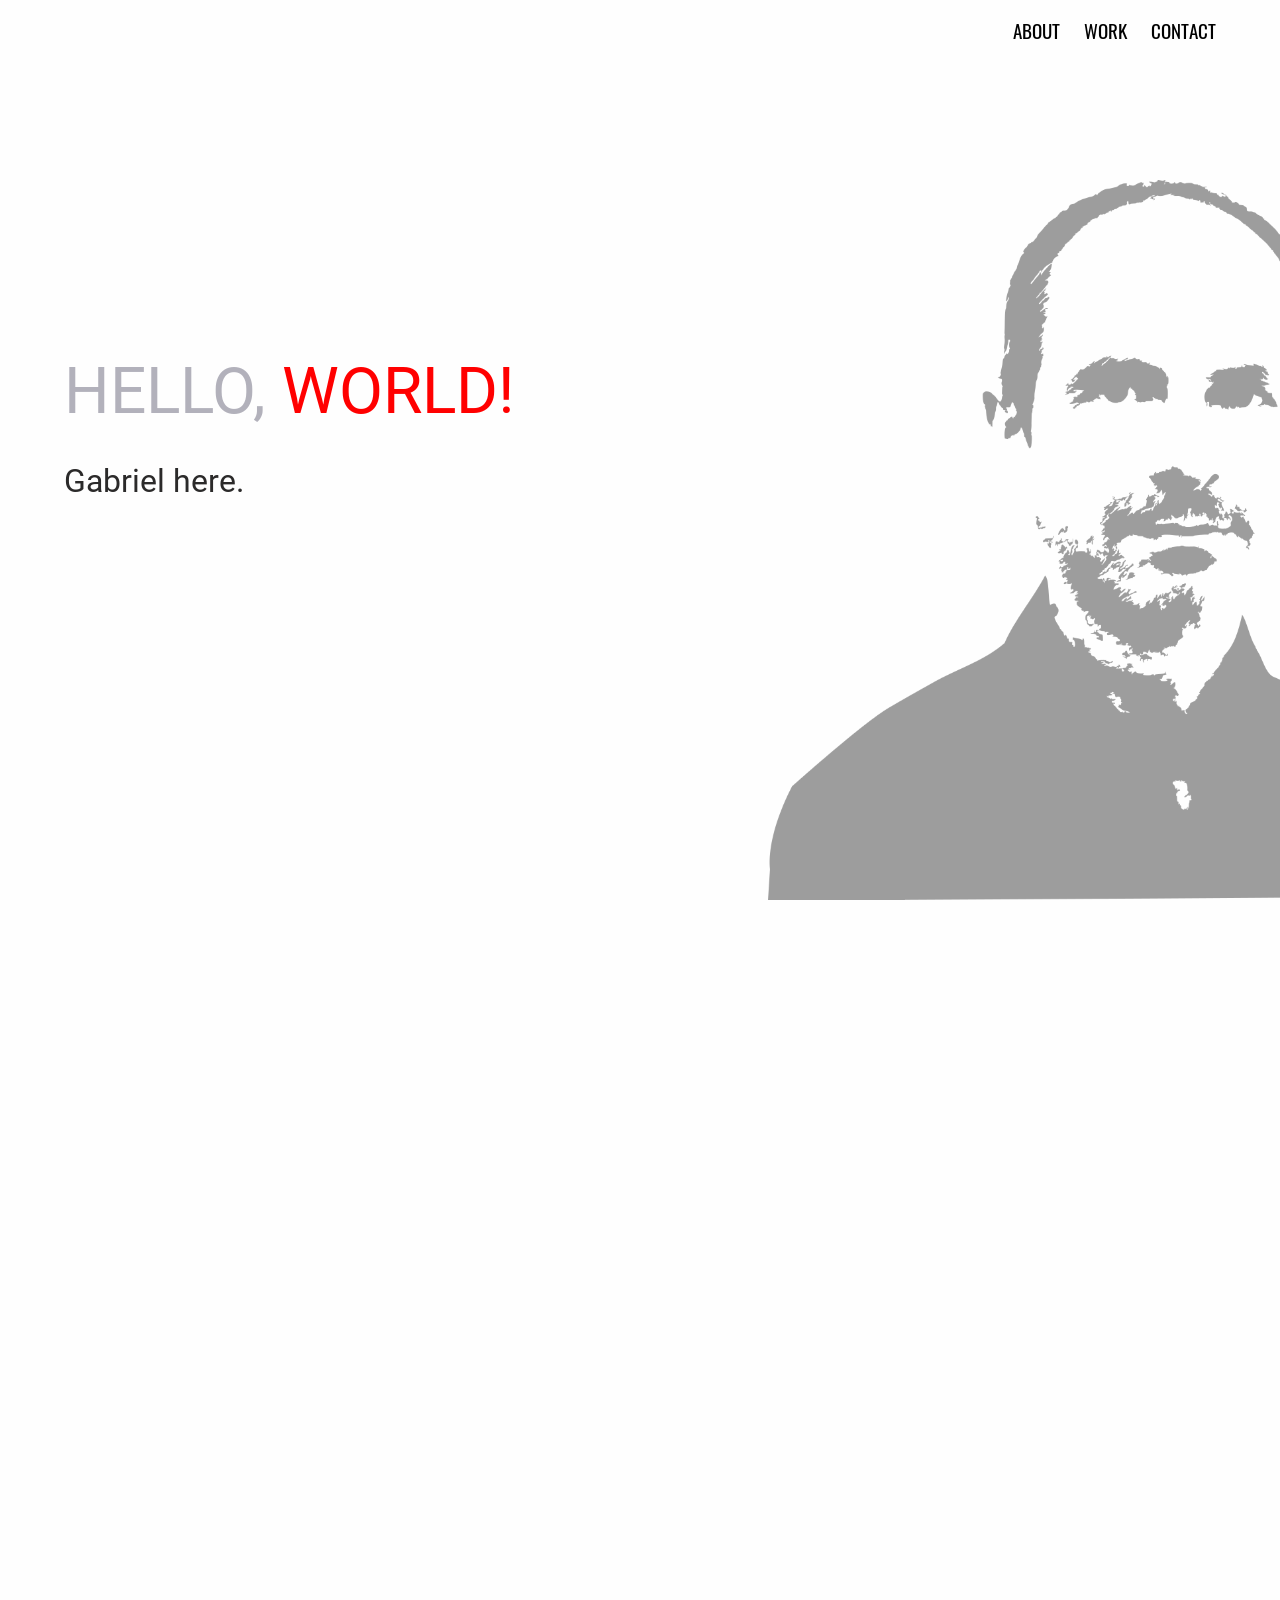
<file: Index.html>
<!DOCTYPE html>
<html lang="en">
<head>
<meta charset="utf-8">
<meta name="viewport" content="width=device-width, initial-scale=1, viewport-fit=cover">
<meta name="theme-color" content="#fefefe">
<title>Gabriel Furmuzachi | Freelance Web Developer & Graphic Designer Vienna</title>
<meta name="description" content="Freelance web developer and graphic designer based in Vienna, Austria. Specializing in high-end, custom web solutions, open-source architectures, and creative design.">
<meta name="author" content="Gabriel Furmuzachi">
<link rel="canonical" href="https://dev.cento.red/">

<meta property="og:title" content="Gabriel Furmuzachi | Web Development & Graphic Design">
<meta property="og:type" content="profile">
<meta property="og:url" content="https://dev.cento.red/">
<meta property="og:image" content="https://dev.cento.red/img/gabriel_furmuzachi.webp">
<meta property="og:image:alt" content="Portrait of Gabriel Furmuzachi, Web Developer and Graphic Designer">
<meta property="og:description" content="Freelance web developer and graphic designer based in Vienna, Austria. Specializing in custom, high-end web solutions and creative design.">
<meta property="og:site_name" content="Gabriel Furmuzachi Portfolio">
<meta property="og:locale" content="en_AT">
<meta name="twitter:card" content="summary_large_image">
<meta name="twitter:title" content="Gabriel Furmuzachi | Web Development & Graphic Design">
<meta name="twitter:description" content="Creative graphic design and high-end web development solutions in Vienna.">
<meta name="twitter:image" content="https://dev.cento.red/img/gabriel_furmuzachi.webp">
<meta name="twitter:image:alt" content="Portrait of Gabriel Furmuzachi, Web Developer and Graphic Designer">

<script type="application/ld+json">
{"@context":"https://schema.org","@type":"Person","name":"Gabriel Furmuzachi","url":"https://dev.cento.red/",
"image":"https://dev.cento.red/img/gabriel_furmuzachi.webp","jobTitle":"Freelance Graphic Designer and Web Developer",
"alumniOf":{"@type":"CollegeOrUniversity","name":"University of Vienna"},
"address":{"@type":"PostalAddress","addressLocality":"Vienna","addressCountry":"AT"},
"email":"mailto:gabriel@cento.red",
"knowsAbout":["Web Development","Graphic Design","Open-Source Architecture","UI/UX Design"]}
</script>

<link rel="icon" href="/favicon.ico" sizes="48x48">
<link rel="icon" href="/icon.svg" type="image/svg+xml">
<link rel="apple-touch-icon" href="/apple-touch-icon.png">
<link rel="preload" href="fonts/Oswald-VariableFont_wght.ttf" as="font" type="font/ttf" crossorigin>
<link rel="preload" href="fonts/Roboto-regular.ttf" as="font" type="font/ttf" crossorigin>
<link rel="stylesheet" href="/main.css">
<script>document.documentElement.classList.add("js")</script>
<script src="/main.js" defer></script>
</head>

<body>
<nav class="nav" aria-label="Main">
  <a href="#about">About</a>
  <a href="#work">Work</a>
  <a href="#contact">Contact</a>
</nav>

<main id="page">

  <header class="hero">
    <h1 class="reveal" style="font-family: var(--body);">Hello, <span>World!</span></h1>
    <p class="lead reveal" style="--d:.5s">Gabriel here.</p>
  </header>

  <figure class="portrait reveal" style="--d:.3s">
    <img src="img/gabriel_furmuzachi.webp" alt="Gabriel Furmuzachi" fetchpriority="high" decoding="async">
  </figure>



  <h2 id="about" class="side-title">About</h2>
  <div class="about-text">
    <p class="reveal">I'm a graphic designer and web developer. My style is clean, accessible, and direct.</p>
    <p class="reveal" style="--d:.15s">I'm here to understand your goals and translate those into fresh, new graphics and web experiences. An intuitive, efficient, and beautiful website can set you apart and take you to the next level. That's what I am here to help you do.</p>
    <p class="reveal" style="--d:.3s">My design process begins with traditional sketching and ideation, followed by digital execution using industry-standard tools like <i>Figma</i> and <i>Illustrator</i>. For web development, I specialize in content management systems (CMS) such as <i>WordPress</i> and <i>Ghost</i>, as well as flat-file systems like <i>Kirby</i> and <i>Grav</i>.</p>
  </div>

  <h2 id="work" class="side-title">Work</h2>


  <article class="project">
    <div class="project__info reveal">
      <h3>Bruno Strobl</h3>
      <p class="project__type">Web Development</p>
      <p><a class="link" href="https://brunostrobl.at/">Bruno Strobl</a> is an Austrian composer and conductor whose work has played a key role in shaping the development of contemporary music over the decades.</p>
    </div>
    <div class="gallery">
      <img src="img/bruno/bruno-01.webp" alt="Bruno Strobl website, screenshot 1" loading="lazy" decoding="async">
      <img src="img/bruno/bruno-02.webp" alt="Bruno Strobl website, screenshot 2" loading="lazy" decoding="async">
      <img src="img/bruno/bruno-03.webp" alt="Bruno Strobl website, screenshot 3" loading="lazy" decoding="async">
      <img src="img/bruno/bruno-04.webp" alt="Bruno Strobl website, screenshot 4" loading="lazy" decoding="async">
      <img src="img/bruno/bruno-05.webp" alt="Bruno Strobl website, screenshot 5" loading="lazy" decoding="async">
    </div>
  </article>

  <article class="project">
    <div class="project__info reveal">
      <h3>Bischu</h3>
      <p class="project__type">Web Development</p>
      <p><a class="link" href="https://bischu.me/">Bischu</a> is a skilled graphic designer who creates a diverse range of visual solutions, from comprehensive corporate identity packages to dynamic brand videos and eye-catching logos.</p>
    </div>
    <div class="gallery">
      <video muted loop playsinline preload="none" aria-label="Bischu website animation"><source src="img/bischu/bischu.mp4" type="video/mp4"></video>
      <img src="img/bischu/webp/bischu-1.webp" alt="Bischu website, screenshot 1" loading="lazy" decoding="async">
      <img src="img/bischu/webp/bischu-2.webp" alt="Bischu website, screenshot 2" loading="lazy" decoding="async">
      <img src="img/bischu/webp/bischu-3.webp" alt="Bischu website, screenshot 3" loading="lazy" decoding="async">
    </div>
  </article>

  <article class="project">
    <div class="project__info reveal">
      <h3>Villa Krems</h3>
      <p class="project__type">Web Development</p>
      <p><a class="link" href="https://villa-krems.com/">Villa Krems</a> offers a unique holiday experience in beautifully restored historical apartments located in the heart of Krems an der Donau.</p>
    </div>
    <div class="gallery">
      <img src="img/villakrems/webp/vk01.webp" alt="Villa Krems website, screenshot 1" loading="lazy" decoding="async">
      <img src="img/villakrems/webp/vk02.webp" alt="Villa Krems website, screenshot 2" loading="lazy" decoding="async">
      <img src="img/villakrems/webp/vk03.webp" alt="Villa Krems website, screenshot 3" loading="lazy" decoding="async">
      <img src="img/villakrems/webp/vk04.webp" alt="Villa Krems website, screenshot 4" loading="lazy" decoding="async">
      <img src="img/villakrems/webp/vk05.webp" alt="Villa Krems website, screenshot 5" loading="lazy" decoding="async">
    </div>
  </article>

  <article class="project">
    <div class="project__info reveal">
      <h3>Jawerth Group</h3>
      <p class="project__type">Web Development</p>
      <p>Research in the <a class="link" href="https://jawerthgroup.org/">Jawerth Group</a> focuses on using principles from soft condensed matter physics to understand important biological materials.</p>
    </div>
    <div class="gallery">
      <video muted loop playsinline preload="none" aria-label="Particle animation from the Jawerth Group website"><source src="img/jawerthgroup/particles.mp4" type="video/mp4"></video>
      <img src="img/jawerthgroup/webp/the-lab.webp" alt="Jawerth Group website, the lab page" loading="lazy" decoding="async">
      <img src="img/jawerthgroup/webp/publications.webp" alt="Jawerth Group website, publications page" loading="lazy" decoding="async">
    </div>
  </article>

  <article class="project">
    <div class="project__info reveal">
      <h3>Museumsverein Oberschützen</h3>
      <p class="project__type">Web Development</p>
      <p>The <a class="link" href="https://museum-oberschuetzen.com/">Museumsverein</a> Oberschützen operates a local museum and organizes events to preserve, research, and present the historical, cultural, and agricultural heritage of the Oberschützen region.</p>
    </div>
    <div class="gallery">
      <img src="img/mvos/mvos-01.webp" alt="Museumsverein Oberschützen website, screenshot 1" loading="lazy" decoding="async">
      <img src="img/mvos/mvos-02.webp" alt="Museumsverein Oberschützen website, screenshot 2" loading="lazy" decoding="async">
      <img src="img/mvos/mvos-03.webp" alt="Museumsverein Oberschützen website, screenshot 3" loading="lazy" decoding="async">
      <img src="img/mvos/mvos-04.webp" alt="Museumsverein Oberschützen website, screenshot 4" loading="lazy" decoding="async">
    </div>
  </article>

  <article class="project">
    <div class="project__info reveal">
      <h3>JKR-Fonds</h3>
      <p class="project__type">Web Development</p>
      <p><a class="link" href="https://jkr-fonds.at/">Johann Karl Regber</a> was an acclaimed Austrian poet and composer whose emotionally rich and complex musical works earned recognition both in Austria and abroad.</p>
    </div>
    <div class="gallery">
      <img src="img/jkr/webp/jkr04.webp" alt="JKR-Fonds website, screenshot 1" loading="lazy" decoding="async">
      <img src="img/jkr/webp/jkr03.webp" alt="JKR-Fonds website, screenshot 2" loading="lazy" decoding="async">
      <img src="img/jkr/webp/jkr02.webp" alt="JKR-Fonds website, screenshot 3" loading="lazy" decoding="async">
      <img src="img/jkr/webp/jkr01.webp" alt="JKR-Fonds website, screenshot 4" loading="lazy" decoding="async">
    </div>
  </article>

  <article class="project">
    <div class="project__info reveal">
      <h3>Whoosh</h3>
      <p class="project__type">Logo Variations</p>
      <p><a class="link" href="https://whoosh.wien/">Whoosh</a> is a start-up that uses urban interventions to make important new connections across the city of Vienna, Austria. Read about the <a class="link" href="https://blog.cento.red/2020-10-10-whoosh-the-rebellious-optimists/">making</a> of the logo in this blog post.</p>
    </div>
    <div class="gallery gallery--flat gallery--stack">
      <img src="img/whoosh/webp/whoosh.webp" alt="Whoosh logo, primary version" loading="lazy" decoding="async">
      <img src="img/whoosh/webp/whoosh2.webp" alt="Whoosh logo, variation 2" loading="lazy" decoding="async">
      <img src="img/whoosh/webp/whoosh3.webp" alt="Whoosh logo, variation 3" loading="lazy" decoding="async">
      <img src="img/whoosh/webp/whoosh4.webp" alt="Whoosh logo, variation 4" loading="lazy" decoding="async">
    </div>
  </article>

  <article class="project">
    <div class="project__info reveal">
      <h3>WIKiPhilo</h3>
      <p class="project__type">Flyers</p>
      <p><a class="link" href="https://wikiphilo.at/">WIKiPhilo</a> is an independent institute focused on nurturing curiosity and self-discovery in children and young adults. Read about how I <a class="link" href="https://blog.cento.red/2020-09-10-wikiphilo-philosophy-and-kids/">designed</a> the flyers and posters.</p>
    </div>
    <div class="gallery">
      <img src="img/wikiphilo/webp/flyer1.webp" alt="WIKiPhilo flyer 1" loading="lazy" decoding="async">
      <img src="img/wikiphilo/webp/flyer2.webp" alt="WIKiPhilo flyer 2" loading="lazy" decoding="async">
      <img src="img/wikiphilo/webp/front-2024.webp" alt="WIKiPhilo 2024 flyer, front" loading="lazy" decoding="async">
      <img src="img/wikiphilo/webp/back-2024.webp" alt="WIKiPhilo 2024 flyer, back" loading="lazy" decoding="async">
    </div>
  </article>

  <section class="more">
    <h3 class="reveal">More Web Services</h3>
    <p class="project__type">Email and Web Hosting</p>
    <p class="reveal">Beyond design and development, I also offer the infrastructure to keep your web presence running smoothly (web hosting and professional email) at very competitive prices. No need to juggle multiple providers.</p>
    <p class="reveal">I also provide website audits and ongoing maintenance, so your site stays fast, secure, and up to date. Whether you need a one-time review or a long-term partner to keep things running, I've got you covered.</p>
  </section>

  
  <h2 id="contact" class="side-title">Contact</h2>
  <footer class="contact">
    <p>Contact me for a tailored quote.<br><br>
      Are you a graphic designer or web developer? Get in touch! I'm always on the lookout for new collaborations and partnerships.<br><br>
      Send a <a class="link" href="mailto:gabriel@cento.red">message</a> and let's talk.</p>
    
    <a class="link" href="impressum.html">Impressum</a>
  </footer>

</main>
</body>
</html>
</file>
<file: main.css>
@font-face { font-family: "Oswald"; font-display: swap; font-weight: 200 700;
  src: url("/fonts/Oswald-VariableFont_wght.ttf") format("truetype"); }
@font-face { font-family: "Roboto"; font-display: swap;
  src: url("/fonts/Roboto-regular.ttf") format("truetype"); }
@font-face {
  font-family: "Monoton"; font-display: swap;
  src: url("/fonts/Monoton-Regular.ttf") format("truetype");
}
/* ---------- tokens ---------- */
:root {
  --bg: #fefefe; --fg: #2b2a2a; --muted: #b2b1bb; --accent: #f00;
  --gutter: clamp(1rem, 5vw, 4rem);
  --shadow: 0 20px 40px -12px rgb(89 89 95 / .35);
  --head: "Oswald", "Arial Narrow", Impact, sans-serif;
  --body: "Roboto", system-ui, sans-serif;
  --img-h: min(62svh, 460px);
  color-scheme: light dark;
}
@media (prefers-color-scheme: dark) { :root { --bg: #555454; --fg: #fff; } }

/* ---------- base ---------- */
*, *::before, *::after { box-sizing: border-box; }
html { scrollbar-color: var(--accent) var(--bg); }
body { margin: 0; background: var(--bg); color: var(--fg); overflow-x: hidden;
  font: clamp(1rem, .9rem + .4vw, 1.2rem) / 1.6 var(--body); }
img, video { display: block; max-width: 100%; height: auto; }
a { color: inherit; text-decoration: none; }
p { margin: 0 0 1em; max-width: 65ch; }
::selection { color: red; background: var(--muted); }
:focus-visible { outline: 2px solid var(--accent); outline-offset: 3px; }
h1, h2, h3 { margin: 0; font-family: var(--head); font-weight: 400; line-height: 1;
  text-transform: uppercase; color: var(--muted); }

/* ---------- nav ---------- */
.nav { position: fixed; z-index: 10; top: 1rem; right: var(--gutter); display: flex; gap: 1.5rem;
  mix-blend-mode: exclusion; color: #fff; font-family: var(--head); text-transform: uppercase; }
.nav a:hover { color: #4d4e44; }
.nav { display: none; }
.hscroll .nav { display: flex; }

/* ---------- link underline ---------- */
.link { position: relative; }
.link::before, .link::after { content: ""; position: absolute; left: 0; bottom: -.1em; width: 100%; height: 1px;
  background: var(--accent); transition: transform 1.1s cubic-bezier(.19, 1, .22, 1); }
.link::before { transform: scaleX(0); transform-origin: left; }
.link::after { transform-origin: right; transition-delay: .25s; }
.link:hover::before { transform: scaleX(1); transition-delay: .25s; }
.link:hover::after { transform: scaleX(0); transition-delay: 0s; }

/* ---------- sections (default: normal vertical page) ---------- */
.hero { min-height: 100svh; padding: var(--gutter); display: flex; flex-direction: column; justify-content: center; }
.hero h1 { font-size: clamp(3.5rem, 7vw, 4rem);}
.hero h1 span { color: var(--accent); }
.lead { margin-top: 2rem; font-size: clamp(1.25rem, 4vh, 2rem); }
html:not(.hscroll) .side-title { width: 100%; text-align: center; font-size: clamp(3rem, 4vw, 4rem); }
.portrait { margin: 0; }
.portrait img { max-height: 80svh; width: auto; margin-inline: auto; }
.side-title { padding: 5rem 5rem; font-family: "Monoton", cursive, sans-serif; font-size: clamp(3rem, 3rem, 3rem) !important; color: rgba(255, 0, 0, 0.974); font-weight: 400; letter-spacing: .2em; display: flex; align-items: center; justify-content: center;}

.about-text { padding: var(--gutter); font-size: clamp(1.15rem, .5vw + .9rem, 1rem); }
.more { padding: var(--gutter); }
.contact { min-height: 80svh; padding: var(--gutter); display: flex; flex-direction: column; flex-wrap: wrap; gap: 3rem; justify-content: center; align-items: flex-start; align-content: center; background: #000; color: #fff; }
.contact p { font-size: clamp(1.1rem, 2vw, 1.5rem); }

/* ---------- projects ---------- */
.project { display: flex; flex-direction: column; gap: 2rem; padding: var(--gutter); }
.project__info { max-width: 26rem; }
.project__info h3, .more h3 { font-size: clamp(2rem, 4vw, 3rem); }
.project__type { margin: .75rem 0 1rem; font-size: .9em; }
.project__info p:last-child { color: var(--fg); }
.gallery { display: flex; flex-wrap: wrap; gap: 1.5rem; align-items: center; justify-content: center; margin-top: 1rem; }
.gallery img, .gallery video { max-width: min(100%, 500px); border-radius: 11px; box-shadow: var(--shadow); }
.gallery--flat img { border-radius: 0; box-shadow: none; }
@media (hover: hover) {
  .gallery img { transition: transform .3s; }
  .gallery img:hover { transform: scale(1.05); }
}

/* ---------- reveal (only hidden when JS is running) ---------- */
.js .reveal { opacity: 0; transform: translateY(20px);
  transition: opacity .7s ease-out var(--d, 0s), transform .7s ease-out var(--d, 0s); }
.js .reveal.is-visible { opacity: 1; transform: none; }
@media (prefers-reduced-motion: reduce) {
  .js .reveal { opacity: 1; transform: none; transition: none; }
  .link::before, .link::after, .gallery img { transition: none; }
}

/* ---------- horizontal layout (class set by main.js on desktop pointers only) ---------- */
html.hscroll { overscroll-behavior: none; }
.hscroll #page { position: fixed; top: 0; left: 0; display: flex; width: max-content; height: 100svh; will-change: transform; }
.hscroll #page > * { flex: none; height: 100svh; }
.hscroll .hero { width: 60vw; min-height: 0; }
.hscroll .portrait { display: flex; align-items: flex-end; min-width: 45vw; }
.hscroll .portrait img { max-height: 80svh; }
.hscroll .side-title { display: flex; align-items: center; padding: var(--gutter);
  writing-mode: vertical-rl; rotate: 180deg; font-size: clamp(4rem, 16vh, 9rem); }
.hscroll .about-text { display: flex; flex-direction: column; justify-content: center; width: 45vw; }
.hscroll .project { flex-direction: row; align-items: center; gap: 4vw; padding: 0 5vw; }
.hscroll .project__info { flex: none; width: min(26rem, 30vw); }
.hscroll .gallery { flex-wrap: nowrap; gap: 2vw; }
.hscroll .gallery img, .hscroll .gallery video { height: var(--img-h); width: auto; max-width: none; }
/* stacked gallery (small images, e.g. logos) */
.gallery--stack { flex-direction: column; flex-wrap: nowrap; align-items: flex-start; gap: 1rem; }
.hscroll .gallery--stack { gap: 1rem; }
.hscroll .gallery--stack img { height: calc((100svh - 6rem) / 4 - 6rem); width: auto; }
.hscroll .more { display: flex; flex-direction: column; justify-content: center; width: 40vw; }
.hscroll .contact { width: 80vw; min-height: 0; }

/* ---------- impressum page (kept so impressum.html still works) ---------- */
.impress { padding: 6rem max(1.5rem, 25vw); }
.impress, .impressum, .impressum a { color: #5f5f5f; }
</file>
